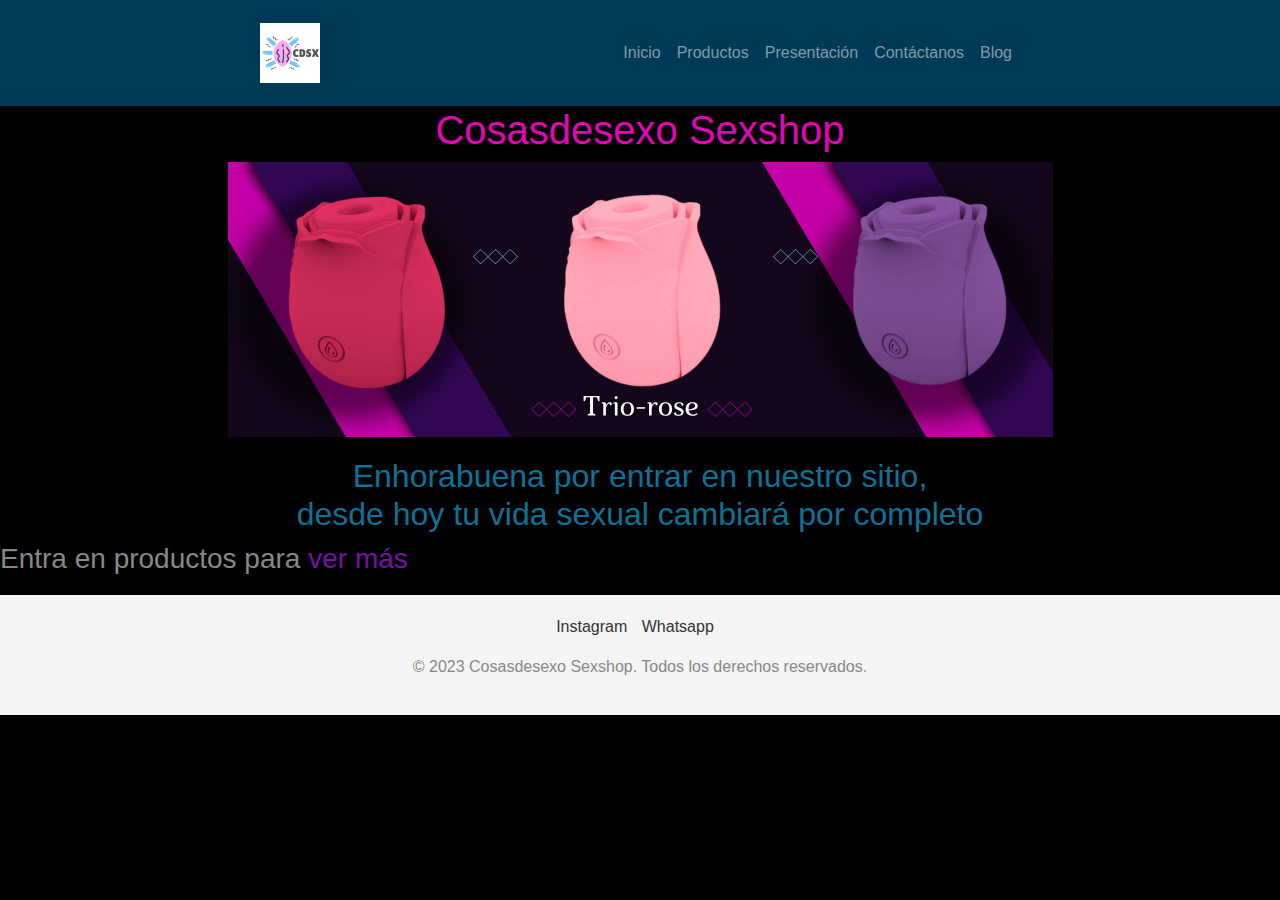
<file: index.html>
<!DOCTYPE html>
<html lang="en">
<head>
    <meta charset="UTF-8">
    <meta http-equiv="X-UA-Compatible" content="IE=edge">
    <meta name="viewport" content="width=device-width, initial-scale=1.0">
    <title>CDSX SHOP</title>
    <link rel="stylesheet" href="https://maxcdn.bootstrapcdn.com/bootstrap/4.0.0/css/bootstrap.min.css">
    <link rel="stylesheet" href="css/style.css">
    
</head>
<body>
    
    <header> 
        <nav class="navbar navbar-expand-lg navbar-dark ">
            <div class="container">
              <a class="navbar-brand" href="#">
                <img src="imagenes/logo cdsx.png" alt="Logocdsx">
              </a>
              <button class="navbar-toggler" type="button" data-toggle="collapse" data-target="#navbarNav" aria-controls="navbarNav" aria-expanded="false" aria-label="Toggle navigation">
                <span class="navbar-toggler-icon"></span>
              </button>
              <div class="collapse navbar-collapse" id="navbarNav">
                <ul class="navbar-nav ml-auto">
                  <li class="nav-item">
                    <a class="nav-link" href="index.html">Inicio</a>
                  </li>
                  <li class="nav-item">
                    <a class="nav-link" href="paginaproductos.html">Productos</a>
                  </li>
                  <li class="nav-item">
                    <a class="nav-link" href="presentacion.html">Presentación</a>
                  </li>
                  <li class="nav-item">
                    <a class="nav-link" href="contactanos.html">Contáctanos</a>
                  </li>
                  <li class="nav-item">
                    <a class="nav-link" href="blog.html">Blog</a>
                  </li>
                </ul>
              </div>
            </div>
          </nav>
    </header>
    <h1>Cosasdesexo Sexshop</h1>
    <img id="Banner-principal" src="imagenes/Banner-principal.png" alt="Banner-principal">
    <section class="agradecimientos">
        <h2>Enhorabuena por entrar en nuestro sitio,<br>desde hoy tu vida sexual cambiará por completo</h2>
    </section>
    <h3>
        <p>Entra en productos para <a href="paginaproductos.html">ver más</a></p>
    </h3>
    <footer id="down">
        <ul>
            <li><a href="">Instagram</a></li>
            <li><a href="">Whatsapp</a></li>
        </ul>
        <p>&copy; 2023 Cosasdesexo Sexshop. Todos los derechos reservados.</p>
    </footer>
    <script src="https://code.jquery.com/jquery-3.2.1.slim.min.js"></script>
    <script src="https://cdnjs.cloudflare.com/ajax/libs/popper.js/1.12.9/umd/popper.min.js"></script>
    <script src="https://maxcdn.bootstrapcdn.com/bootstrap/4.0.0/js/bootstrap.min.js"></script>
</body>
</html>
</file>
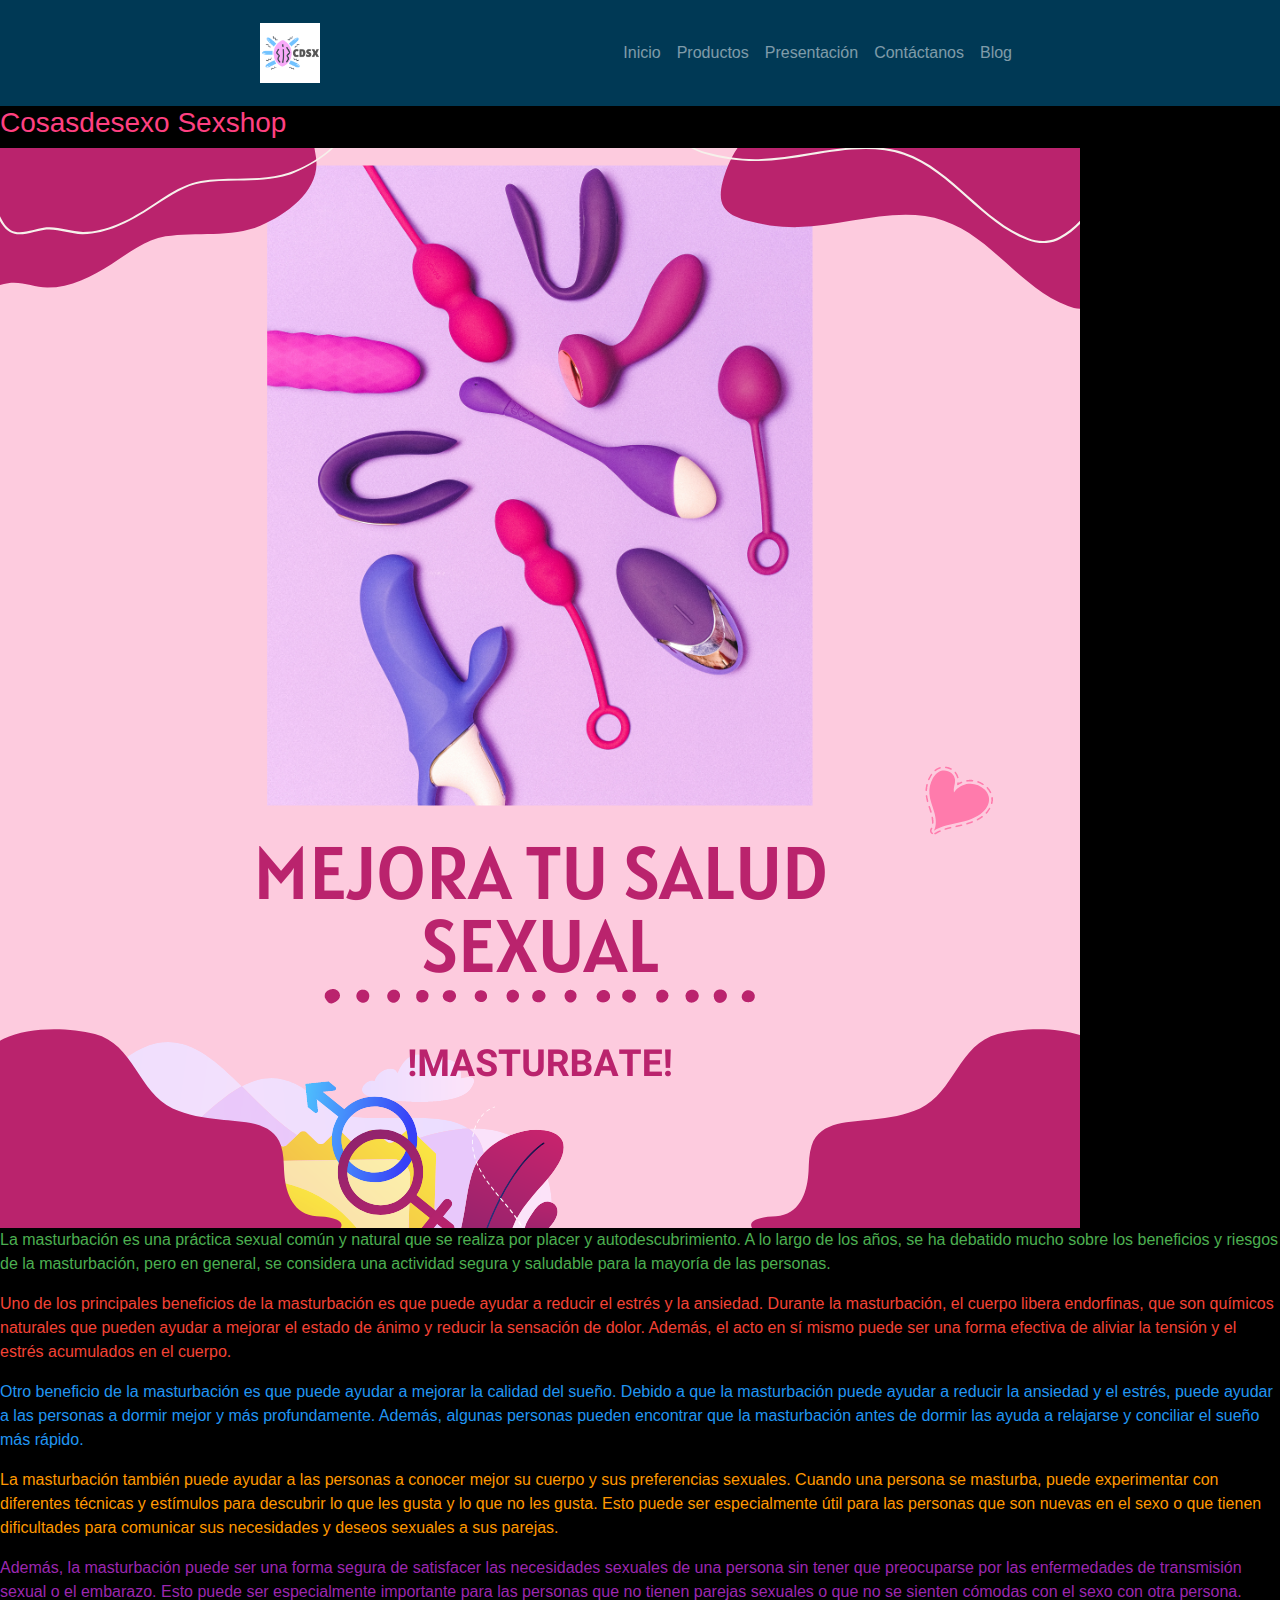
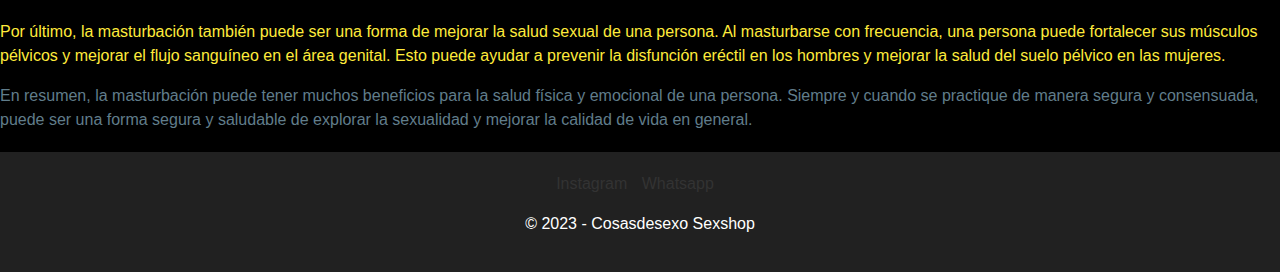
<file: blog.html>
<!DOCTYPE html>
<html lang="en">
<head>
    <meta charset="UTF-8">
    <meta http-equiv="X-UA-Compatible" content="IE=edge">
    <meta name="viewport" content="width=device-width, initial-scale=1.0">
    <title>Document</title>
    <link rel="stylesheet" href="https://maxcdn.bootstrapcdn.com/bootstrap/4.0.0/css/bootstrap.min.css">
    <link rel="stylesheet" href="css/style.css">
</head>
<body>
    
    <header> 
        <nav class="navbar navbar-expand-lg navbar-dark">
            <div class="container">
              <a class="navbar-brand" href="#">
                <img src="imagenes/logo cdsx.png" alt="Logocdsx">
              </a>
              <button class="navbar-toggler" type="button" data-toggle="collapse" data-target="#navbarNav" aria-controls="navbarNav" aria-expanded="false" aria-label="Toggle navigation">
                <span class="navbar-toggler-icon"></span>
              </button>
              <div class="collapse navbar-collapse" id="navbarNav">
                <ul class="navbar-nav ml-auto">
                  <li class="nav-item">
                    <a class="nav-link" href="index.html">Inicio</a>
                  </li>
                  <li class="nav-item">
                    <a class="nav-link" href="paginaproductos.html">Productos</a>
                  </li>
                  <li class="nav-item">
                    <a class="nav-link" href="presentacion.html">Presentación</a>
                  </li>
                  <li class="nav-item">
                    <a class="nav-link" href="contactanos.html">Contáctanos</a>
                  </li>
                  <li class="nav-item">
                    <a class="nav-link" href="blog.html">Blog</a>
                  </li>
                </ul>
              </div>
            </div>
          </nav>
      
    </header>
    <h3 style="color: #FF4081;">Cosasdesexo Sexshop</h3>
    <section>
        <img id="masturbacion" src="imagenes/masturbacion.png" alt="masturbacion">
        <p style="color: #4CAF50;">La masturbación es una práctica sexual común y natural que se realiza por placer y autodescubrimiento. A lo largo de los años, se ha debatido mucho sobre los beneficios y riesgos de la masturbación, pero en general, se considera una actividad segura y saludable para la mayoría de las personas.</p>
            
        <p style="color: #F44336;">Uno de los principales beneficios de la masturbación es que puede ayudar a reducir el estrés y la ansiedad. Durante la masturbación, el cuerpo libera endorfinas, que son químicos naturales que pueden ayudar a mejorar el estado de ánimo y reducir la sensación de dolor. Además, el acto en sí mismo puede ser una forma efectiva de aliviar la tensión y el estrés acumulados en el cuerpo.</p>
            
        <p style="color: #2196F3;">Otro beneficio de la masturbación es que puede ayudar a mejorar la calidad del sueño. Debido a que la masturbación puede ayudar a reducir la ansiedad y el estrés, puede ayudar a las personas a dormir mejor y más profundamente. Además, algunas personas pueden encontrar que la masturbación antes de dormir las ayuda a relajarse y conciliar el sueño más rápido.</p>
            
        <p style="color: #FF9800;">La masturbación también puede ayudar a las personas a conocer mejor su cuerpo y sus preferencias sexuales. Cuando una persona se masturba, puede experimentar con diferentes técnicas y estímulos para descubrir lo que les gusta y lo que no les gusta. Esto puede ser especialmente útil para las personas que son nuevas en el sexo o que tienen dificultades para comunicar sus necesidades y deseos sexuales a sus parejas.</p>
            
        <p style="color: #9C27B0;">Además, la masturbación puede ser una forma segura de satisfacer las necesidades sexuales de una persona sin tener que preocuparse por las enfermedades de transmisión sexual o el embarazo. Esto puede ser especialmente importante para las personas que no tienen parejas sexuales o que no se sienten cómodas con el sexo con otra persona.</p>
            
        <p style="color: #FFEB3B;">Por último, la masturbación también puede ser una forma de mejorar la salud sexual de una persona. Al masturbarse con frecuencia, una persona puede fortalecer sus músculos pélvicos y mejorar el flujo sanguíneo en el área genital. Esto puede ayudar a prevenir la disfunción eréctil en los hombres y mejorar la salud del suelo pélvico en las mujeres.</p>
            
        <p style="color: #607D8B;">En resumen, la masturbación puede tener muchos beneficios para la salud física y emocional de una persona. Siempre y cuando se practique de manera segura y consensuada, puede ser una forma segura y saludable de explorar la sexualidad y mejorar la calidad de vida en general.</p>
    </section>

    <footer id="down" style="background-color: #212121; color: #FFFFFF;">
        <ul>
            <li><a href="">Instagram</a></li>
            <li><a href="">Whatsapp</a></li>
        </ul>
        <p>&copy; 2023 - Cosasdesexo Sexshop</p>
    </footer>

    <script src="https://code.jquery.com/jquery-3.2.1.slim.min.js"></script>
    <script src="https://cdnjs.cloudflare.com/ajax/libs/popper.js/1.12.9/umd/popper.min.js"></script>
    <script src="https://maxcdn.bootstrapcdn.com/bootstrap/4.0.0/js/bootstrap.min.js"></script>
</body>
</html>
</file>
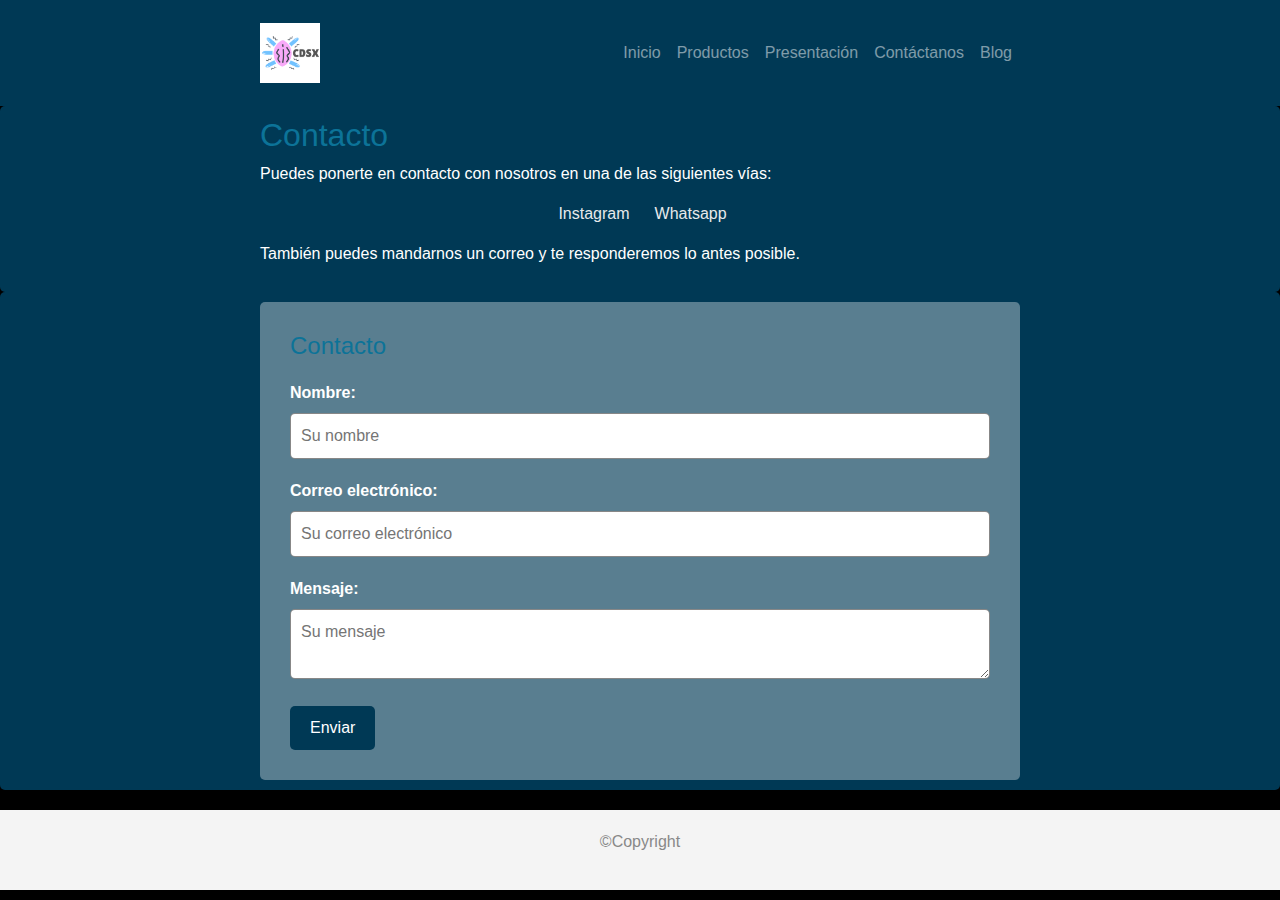
<file: contactanos.html>
<!DOCTYPE html>
<html lang="en">
<head>
    <meta charset="UTF-8">
    <meta http-equiv="X-UA-Compatible" content="IE=edge">
    <meta name="viewport" content="width=device-width, initial-scale=1.0">
    <title>Document</title>
    <link rel="stylesheet" href="https://maxcdn.bootstrapcdn.com/bootstrap/4.0.0/css/bootstrap.min.css">
    <link rel="stylesheet" href="css/style.css">
    
</head>
<body>
    
    <header> 
        <nav class="navbar navbar-expand-lg navbar-dark ">
            <div class="container">
              <a class="navbar-brand" href="#">
                <img src="imagenes/logo cdsx.png" alt="Logocdsx">
              </a>
              <button class="navbar-toggler" type="button" data-toggle="collapse" data-target="#navbarNav" aria-controls="navbarNav" aria-expanded="false" aria-label="Toggle navigation">
                <span class="navbar-toggler-icon"></span>
              </button>
              <div class="collapse navbar-collapse" id="navbarNav">
                <ul class="navbar-nav ml-auto">
                  <li class="nav-item">
                    <a class="nav-link" href="index.html">Inicio</a>
                  </li>
                  <li class="nav-item">
                    <a class="nav-link" href="paginaproductos.html">Productos</a>
                  </li>
                  <li class="nav-item">
                    <a class="nav-link" href="presentacion.html">Presentación</a>
                  </li>
                  <li class="nav-item">
                    <a class="nav-link" href="contactanos.html">Contáctanos</a>
                  </li>
                  <li class="nav-item">
                    <a class="nav-link" href="blog.html">Blog</a>
                  </li>
                </ul>
              </div>
            </div>
          </nav>
      
    </header>
    <body>
        <section class="contact-section">
          <div class="container">
            <h2>Contacto</h2>
            <p>Puedes ponerte en contacto con nosotros en una de las siguientes vías:</p>
            <ul class="contact-methods">
              <li><a href="#"><i class="fab fa-instagram"></i> Instagram</a></li>
              <li><a href="#"><i class="fab fa-whatsapp"></i> Whatsapp</a></li>
            </ul>
            <p>También puedes mandarnos un correo y te responderemos lo antes posible.</p>
          </div>
        </section>
        <section class="contact-section">
          <div class="container">
            <div class="contact-form">
              <h2>Contacto</h2>
              <form>
                <div class="form-group">
                  <label for="name">Nombre:</label>
                  <input type="text" id="name" name="name" placeholder="Su nombre">
                </div>
                <div class="form-group">
                  <label for="email">Correo electrónico:</label>
                  <input type="email" id="email" name="email" placeholder="Su correo electrónico">
                </div>
                <div class="form-group">
                  <label for="message">Mensaje:</label>
                  <textarea id="message" name="message" placeholder="Su mensaje"></textarea>
                </div>
                <button type="submit" class="btn btn-primary">Enviar</button>
              </form>
            </div>
          </div>
        </section>
      </body>
    <footer id="down">
        
        <p>&copy;Copyright</p>
    </footer>

    <script src="https://code.jquery.com/jquery-3.2.1.slim.min.js"></script>
    <script src="https://cdnjs.cloudflare.com/ajax/libs/popper.js/1.12.9/umd/popper.min.js"></script>
    <script src="https://maxcdn.bootstrapcdn.com/bootstrap/4.0.0/js/bootstrap.min.js"></script>
</body>
</html>
</file>
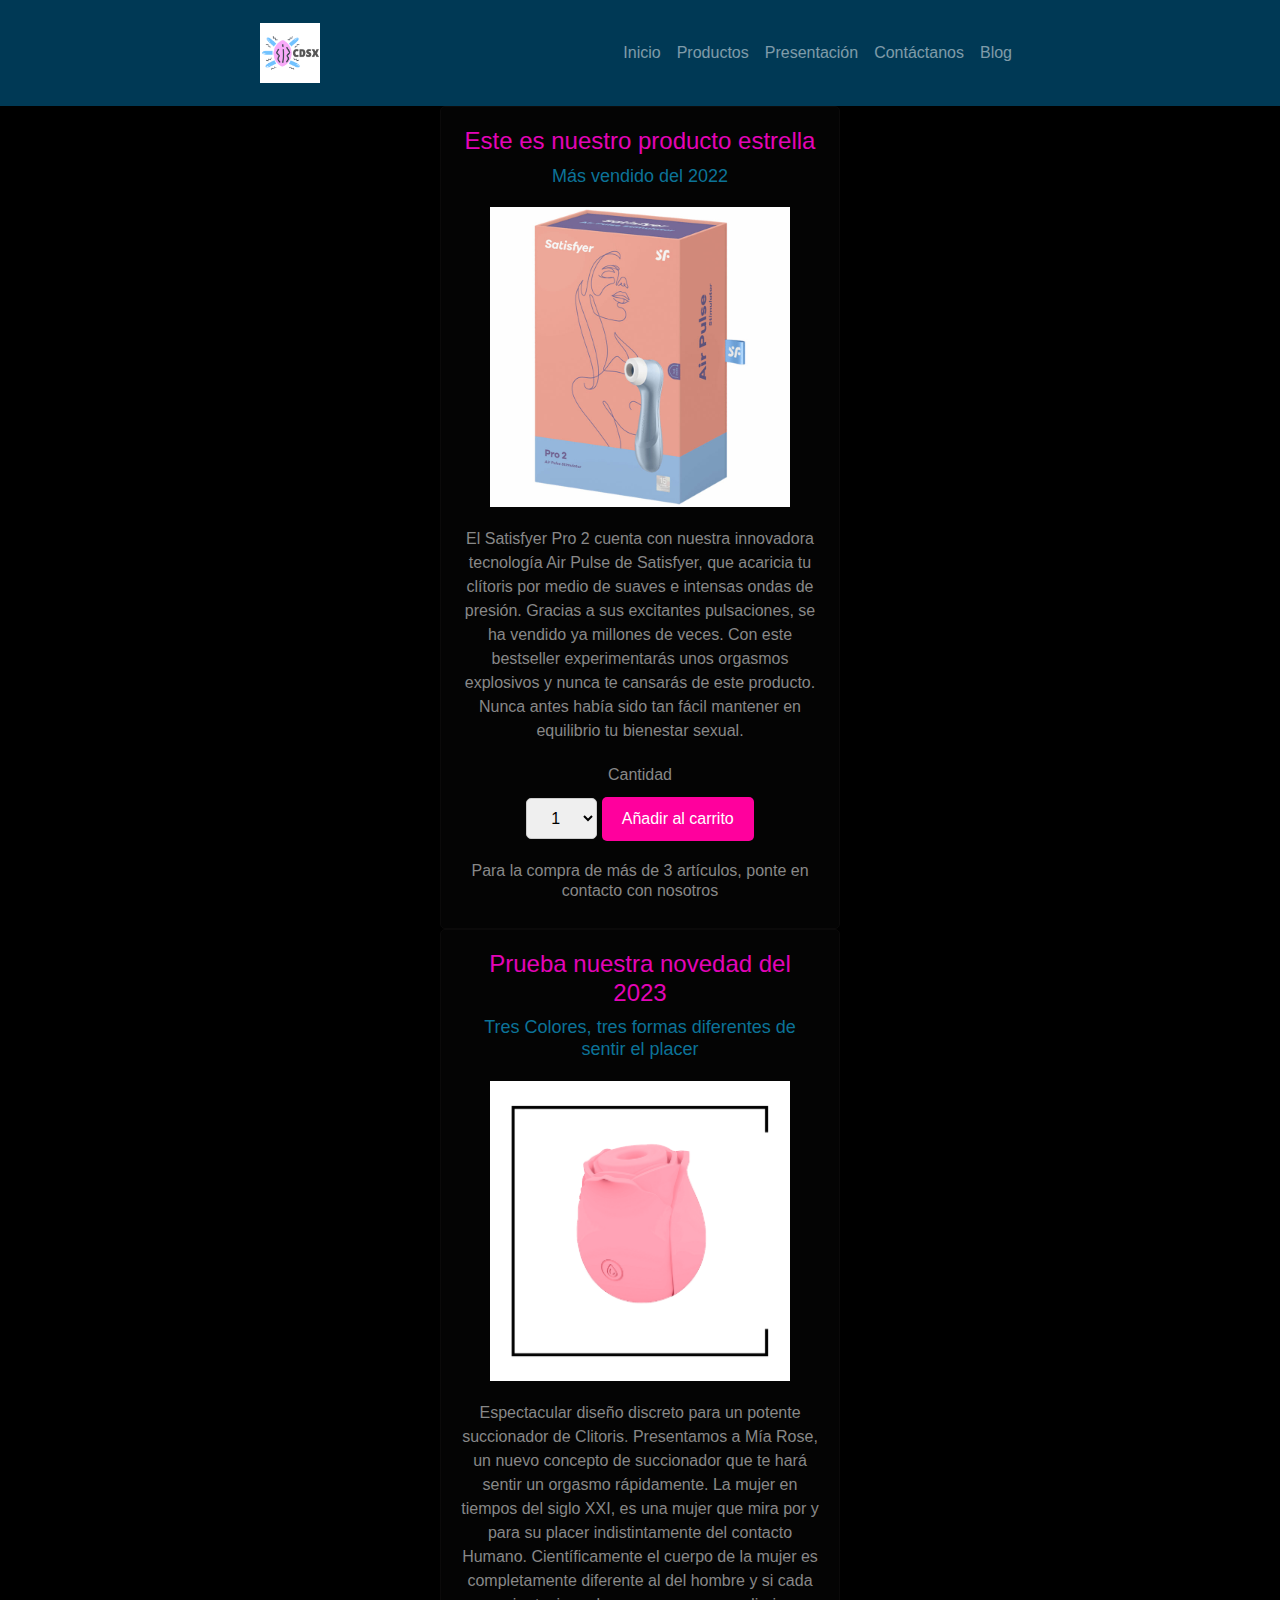
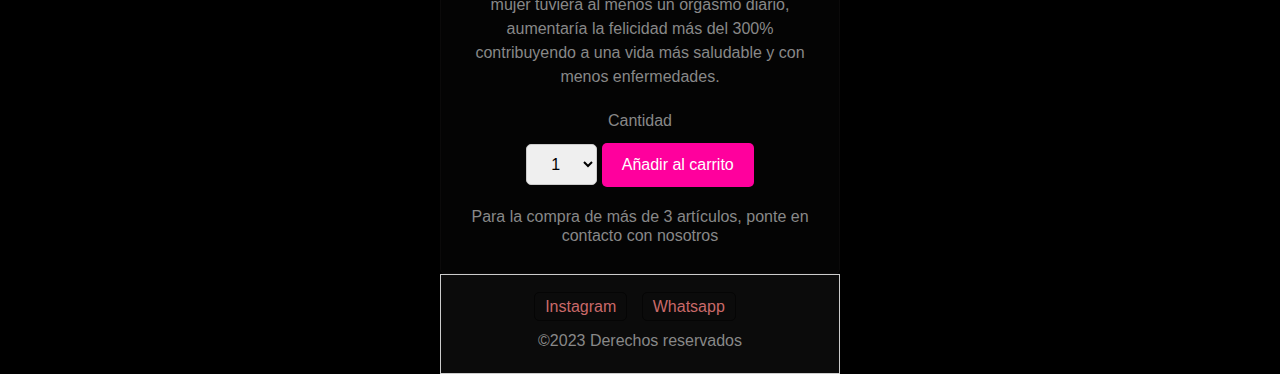
<file: paginaproductos.html>
<!DOCTYPE html>
<html lang="en">
<head>
    <meta charset="UTF-8">
    <meta http-equiv="X-UA-Compatible" content="IE=edge">
    <meta name="viewport" content="width=device-width, initial-scale=1.0">
    <title>Document</title>
    <link rel="stylesheet" href="https://maxcdn.bootstrapcdn.com/bootstrap/4.0.0/css/bootstrap.min.css">
    <link rel="stylesheet" href="css/style.css">
    
</head>
<body>
    
    <header> 
        <nav class="navbar navbar-expand-lg navbar-dark ">
            <div class="container">
              <a class="navbar-brand" href="#">
                <img src="imagenes/logo cdsx.png" alt="Logocdsx">
              </a>
              <button class="navbar-toggler" type="button" data-toggle="collapse" data-target="#navbarNav" aria-controls="navbarNav" aria-expanded="false" aria-label="Toggle navigation">
                <span class="navbar-toggler-icon"></span>
              </button>
              <div class="collapse navbar-collapse" id="navbarNav">
                <ul class="navbar-nav ml-auto">
                  <li class="nav-item">
                    <a class="nav-link" href="index.html">Inicio</a>
                  </li>
                  <li class="nav-item">
                    <a class="nav-link" href="paginaproductos.html">Productos</a>
                  </li>
                  <li class="nav-item">
                    <a class="nav-link" href="presentacion.html">Presentación</a>
                  </li>
                  <li class="nav-item">
                    <a class="nav-link" href="contactanos.html">Contáctanos</a>
                  </li>
                  <li class="nav-item">
                    <a class="nav-link" href="blog.html">Blog</a>
                  </li>
                </ul>
              </div>
            </div>
          </nav>
      
    </header>
    <div class="product-box">
        <h1>Este es nuestro producto estrella</h1>
        <h2>Más vendido del 2022</h2>
        <img id="pro2blue" src="imagenes/pro2blue.jpeg" alt="pro2blue">
        <p>El Satisfyer Pro 2 cuenta con nuestra innovadora tecnología Air Pulse de Satisfyer, que acaricia tu clítoris por medio de suaves e intensas ondas de presión. Gracias a sus excitantes pulsaciones, se ha vendido ya millones de veces. Con este bestseller experimentarás unos orgasmos explosivos y nunca te cansarás de este producto. Nunca antes había sido tan fácil mantener en equilibrio tu bienestar sexual.</p>
        <label for="quantity">Cantidad</label>
        <select name="quantity" id="quantity">
          <option value="1">1</option>
          <option value="2">2</option>
          <option value="3">3</option>
        </select>
        <input type="submit" value="Añadir al carrito">
        <h3>Para la compra de más de 3 artículos, ponte en contacto con nosotros</h3>
      </div>
      <div class="product-box">
        <h1>Prueba nuestra novedad del 2023</h1>
        <h2>Tres Colores, tres formas diferentes de sentir el placer</h2>
        <img id="pro2blue" src="imagenes/Rose-pink.png" alt="pro2blue">
        <p>Espectacular diseño discreto para un potente succionador de Clitoris. Presentamos a Mía Rose, un nuevo concepto de succionador que te hará sentir un orgasmo rápidamente.

          La mujer en tiempos del siglo XXI, es una mujer que mira por y para su placer indistintamente del contacto Humano. Científicamente el cuerpo de la mujer es completamente diferente al del hombre y si cada mujer tuviera al menos un orgasmo diario, aumentaría la felicidad más del 300% contribuyendo a una vida más saludable y con menos enfermedades.</p>
        <label for="quantity">Cantidad</label>
        <select name="quantity" id="quantity">
          <option value="1">1</option>
          <option value="2">2</option>
          <option value="3">3</option>
        </select>
        <input type="submit" value="Añadir al carrito">
        <h3>Para la compra de más de 3 artículos, ponte en contacto con nosotros</h3>
      </div>

      <footer id="down" class="footer-box">
        <ul>
          <li><a href="">Instagram</a></li>
          <li><a href="">Whatsapp</a></li>
        </ul>
        <p>&copy;2023 Derechos reservados</p>
      </footer>

    <script src="https://code.jquery.com/jquery-3.2.1.slim.min.js"></script>
    <script src="https://cdnjs.cloudflare.com/ajax/libs/popper.js/1.12.9/umd/popper.min.js"></script>
    <script src="https://maxcdn.bootstrapcdn.com/bootstrap/4.0.0/js/bootstrap.min.js"></script>
</body>
</html>
</file>
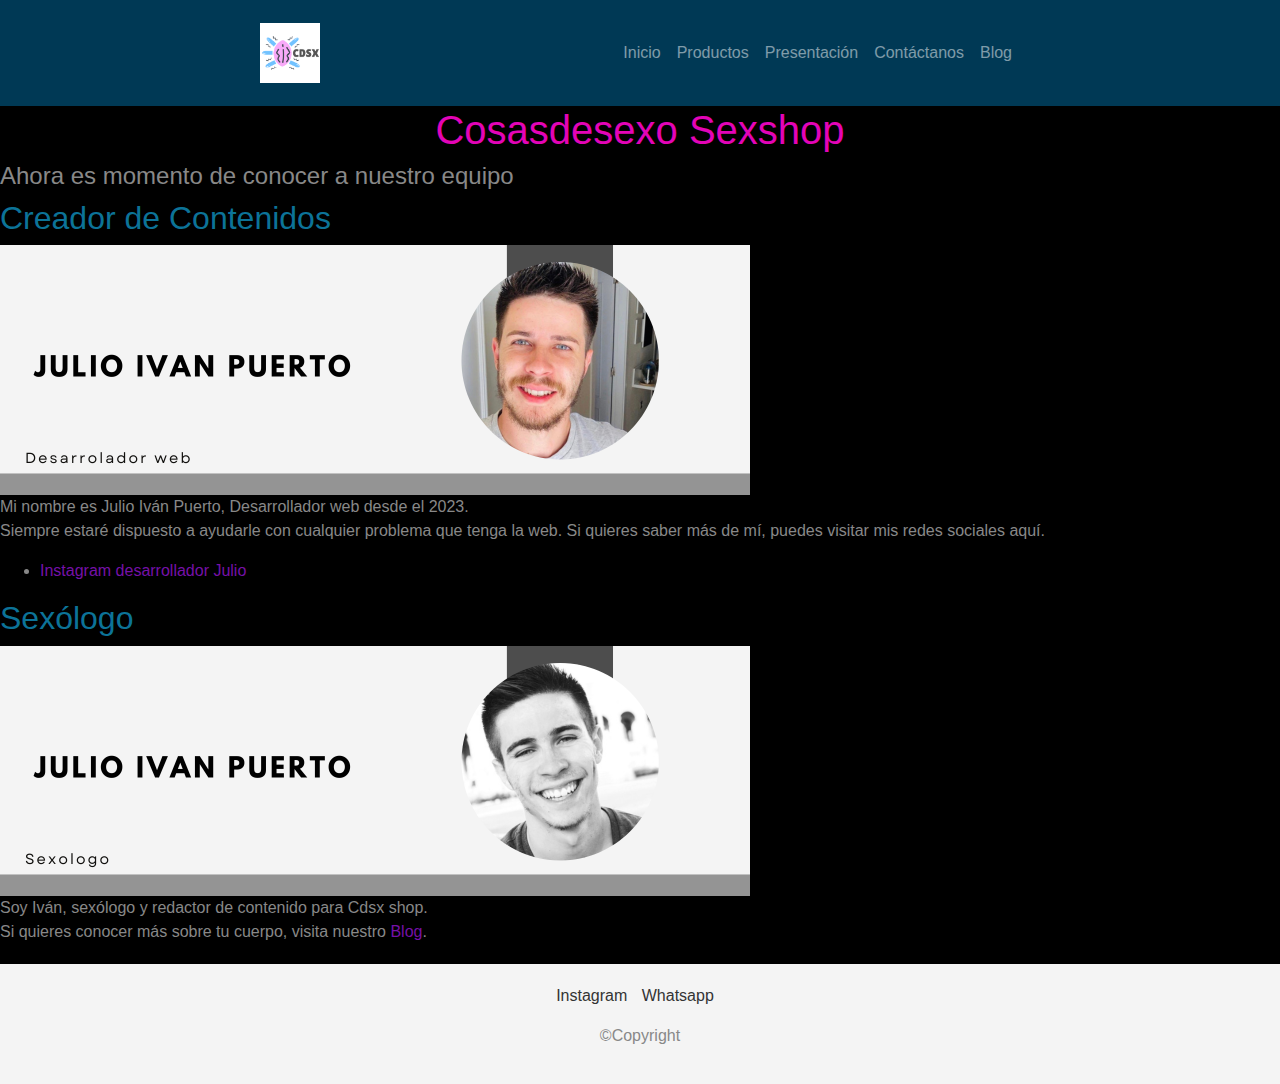
<file: presentacion.html>
<!DOCTYPE html>
<html lang="en">
<head>
    <meta charset="UTF-8">
    <meta http-equiv="X-UA-Compatible" content="IE=edge">
    <meta name="viewport" content="width=device-width, initial-scale=1.0">
    <title>Document</title>
    <link rel="stylesheet" href="https://maxcdn.bootstrapcdn.com/bootstrap/4.0.0/css/bootstrap.min.css">
    <link rel="stylesheet" href="css/style.css">
    
</head>
<body>
   
    <header> 
        <nav class="navbar navbar-expand-lg navbar-dark ">
            <div class="container">
              <a class="navbar-brand" href="#">
                <img src="imagenes/logo cdsx.png" alt="Logocdsx">
              </a>
              <button class="navbar-toggler" type="button" data-toggle="collapse" data-target="#navbarNav" aria-controls="navbarNav" aria-expanded="false" aria-label="Toggle navigation">
                <span class="navbar-toggler-icon"></span>
              </button>
              <div class="collapse navbar-collapse" id="navbarNav">
                <ul class="navbar-nav ml-auto">
                  <li class="nav-item">
                    <a class="nav-link" href="index.html">Inicio</a>
                  </li>
                  <li class="nav-item">
                    <a class="nav-link" href="paginaproductos.html">Productos</a>
                  </li>
                  <li class="nav-item">
                    <a class="nav-link" href="presentacion.html">Presentación</a>
                  </li>
                  <li class="nav-item">
                    <a class="nav-link" href="contactanos.html">Contáctanos</a>
                  </li>
                  <li class="nav-item">
                    <a class="nav-link" href="blog.html">Blog</a>
                  </li>
                </ul>
              </div>
            </div>
          </nav>
      
    </header>
    
    <h1>Cosasdesexo Sexshop</h1>
  <h4>Ahora es momento de conocer a nuestro equipo</h4>
  <section class="trabajadores">
    <h2>Creador de Contenidos</h2>
    <img src="imagenes/desarrolador-web.png" alt="desarrolador-web">
    <p>Mi nombre es Julio Iván Puerto, Desarrollador web desde el 2023.<br>Siempre estaré dispuesto a ayudarle con cualquier problema que tenga la web.
    Si quieres saber más de mí, puedes visitar mis redes sociales aquí.</p>
    <ul>
      <li><a href="https://www.instagram.com/julio.i.p/">Instagram desarrollador Julio</a></li>
    </ul>
  </section>

  <section class="trabajadores">
    <h2>Sexólogo</h2>
    <img src="imagenes/sexologo.png" alt="sexologo">
    <p>Soy Iván, sexólogo y redactor de contenido para Cdsx shop.<br>
    Si quieres conocer más sobre tu cuerpo, visita nuestro <a href="blog.html">Blog</a>.</p>
  </section>
     </body>

    
    <footer id="down">
        <ul>
            <li><a href="">Instagram</a></li>
            <li><a href="">Whatsapp</a></li>
        </ul>
        <p>&copy;Copyright</p>
    </footer>

    <script src="https://code.jquery.com/jquery-3.2.1.slim.min.js"></script>
    <script src="https://cdnjs.cloudflare.com/ajax/libs/popper.js/1.12.9/umd/popper.min.js"></script>
    <script src="https://maxcdn.bootstrapcdn.com/bootstrap/4.0.0/js/bootstrap.min.js"></script>
</body>
</html>
</file>
<file: css/style.css>
body {
  background-color: #000;
  color: #888;
  font-family: "Roboto Condensed", sans-serif;
  margin: 0;
  padding: 0;
}
body header {
  background-color: #003955;
  padding: 10px 0;
}
body header .navbar-brand img {
  height: 60px;
  margin-right: 15px;
}
body header .navbar-nav .nav-link {
  color: #888;
}
body header .navbar-nav .nav-link:hover {
  transform: translateY(2px);
}
body .contact-section {
  background-color: #003955;
  color: #ffffff;
  border: none;
  padding: 10px 20px;
  border-radius: 5px;
  cursor: pointer;
}
body .container {
  max-width: 800px;
  margin: 0 auto;
  padding: 0 20px;
}
body .contact-methods {
  list-style: none;
  padding: 0;
  display: flex;
  justify-content: center;
  gap: 20px;
}
body .contact-methods li {
  display: flex;
  align-items: center;
}
body .contact-methods li a {
  display: flex;
  align-items: center;
  color: #e7eaec;
  text-decoration: none;
}
body .contact-methods li a i {
  margin-right: 5px;
}
body .contact-methods li a:hover {
  color: #ff69b4;
}
body .contact-form {
  background-color: rgba(255, 255, 255, 0.35);
  border-radius: 5px;
  padding: 30px;
}
body .contact-form h2 {
  font-size: 24px;
  margin-bottom: 20px;
}
body .contact-form .form-group {
  margin-bottom: 20px;
}
body .contact-form .form-group label {
  display: block;
  font-weight: bold;
}
body .contact-form .form-group input,
body .contact-form .form-group textarea {
  width: 100%;
  padding: 10px;
  border: 1px solid rgba(0, 0, 0, 0.47);
  border-radius: 5px;
}
body .contact-form button[type=submit] {
  background-color: #003955;
  color: #ffffff;
  border: none;
  padding: 10px 20px;
  border-radius: 5px;
  cursor: pointer;
}
body .contact-form button[type=submit]:hover {
  background-color: #b30086;
}
body .product-box {
  background-color: #040404;
  border: 1px solid #0b0a0a;
  padding: 20px;
  border-radius: 5px;
  text-align: center;
  max-width: 400px;
  margin: 0 auto;
}
body .product-box h1 {
  font-size: 24px;
  margin-bottom: 10px;
}
body .product-box h2 {
  font-size: 18px;
  margin-bottom: 20px;
}
body .product-box img {
  width: 100%;
  max-width: 300px;
  margin-bottom: 20px;
}
body .product-box p {
  margin-bottom: 20px;
}
body .product-box label {
  display: block;
  margin-bottom: 10px;
}
body .product-box select,
body .product-box input[type=submit] {
  padding: 10px 20px;
  border-radius: 5px;
  border: 1px solid #ccc;
  margin-bottom: 20px;
}
body .product-box input[type=submit] {
  background-color: #ff009d;
  color: #fff;
  border: none;
  cursor: pointer;
}
body .product-box h3 {
  font-size: 16px;
}
body .footer-box {
  background-color: #0b0b0b;
  border: 1px solid #ccc;
  padding: 20px;
  text-align: center;
  max-width: 400px;
  margin: 0 auto;
}
body .footer-box ul {
  list-style: none;
  padding: 0;
  margin-bottom: 10px;
}
body .footer-box ul li {
  display: inline-block;
  margin-right: 10px;
}
body .footer-box ul li a {
  text-decoration: none;
  color: #c96969;
  padding: 5px 10px;
  border: 1px solid #050505;
  border-radius: 5px;
}
body .footer-box p {
  margin: 0;
}
body h1 {
  color: #e304b7;
  text-align: center;
}
#Banner-principal {
  display: block;
  margin: 0 auto;
}
body .agradecimientos {
  text-align: center;
  margin-top: 20px;
}
body h2 {
  color: #0c7398;
}
body a {
  color: #7611a8;
  text-decoration: none;
}
body footer {
  background-color: #f4f4f4;
  padding: 20px;
  text-align: center;
  margin-top: 20px;
}
body footer ul {
  list-style: none;
  padding: 0;
}
body footer ul li {
  display: inline-block;
  margin-right: 10px;
}
body footer ul li a {
  color: #333;
  text-decoration: none;
}

/*# sourceMappingURL=style.css.map */
</file>
